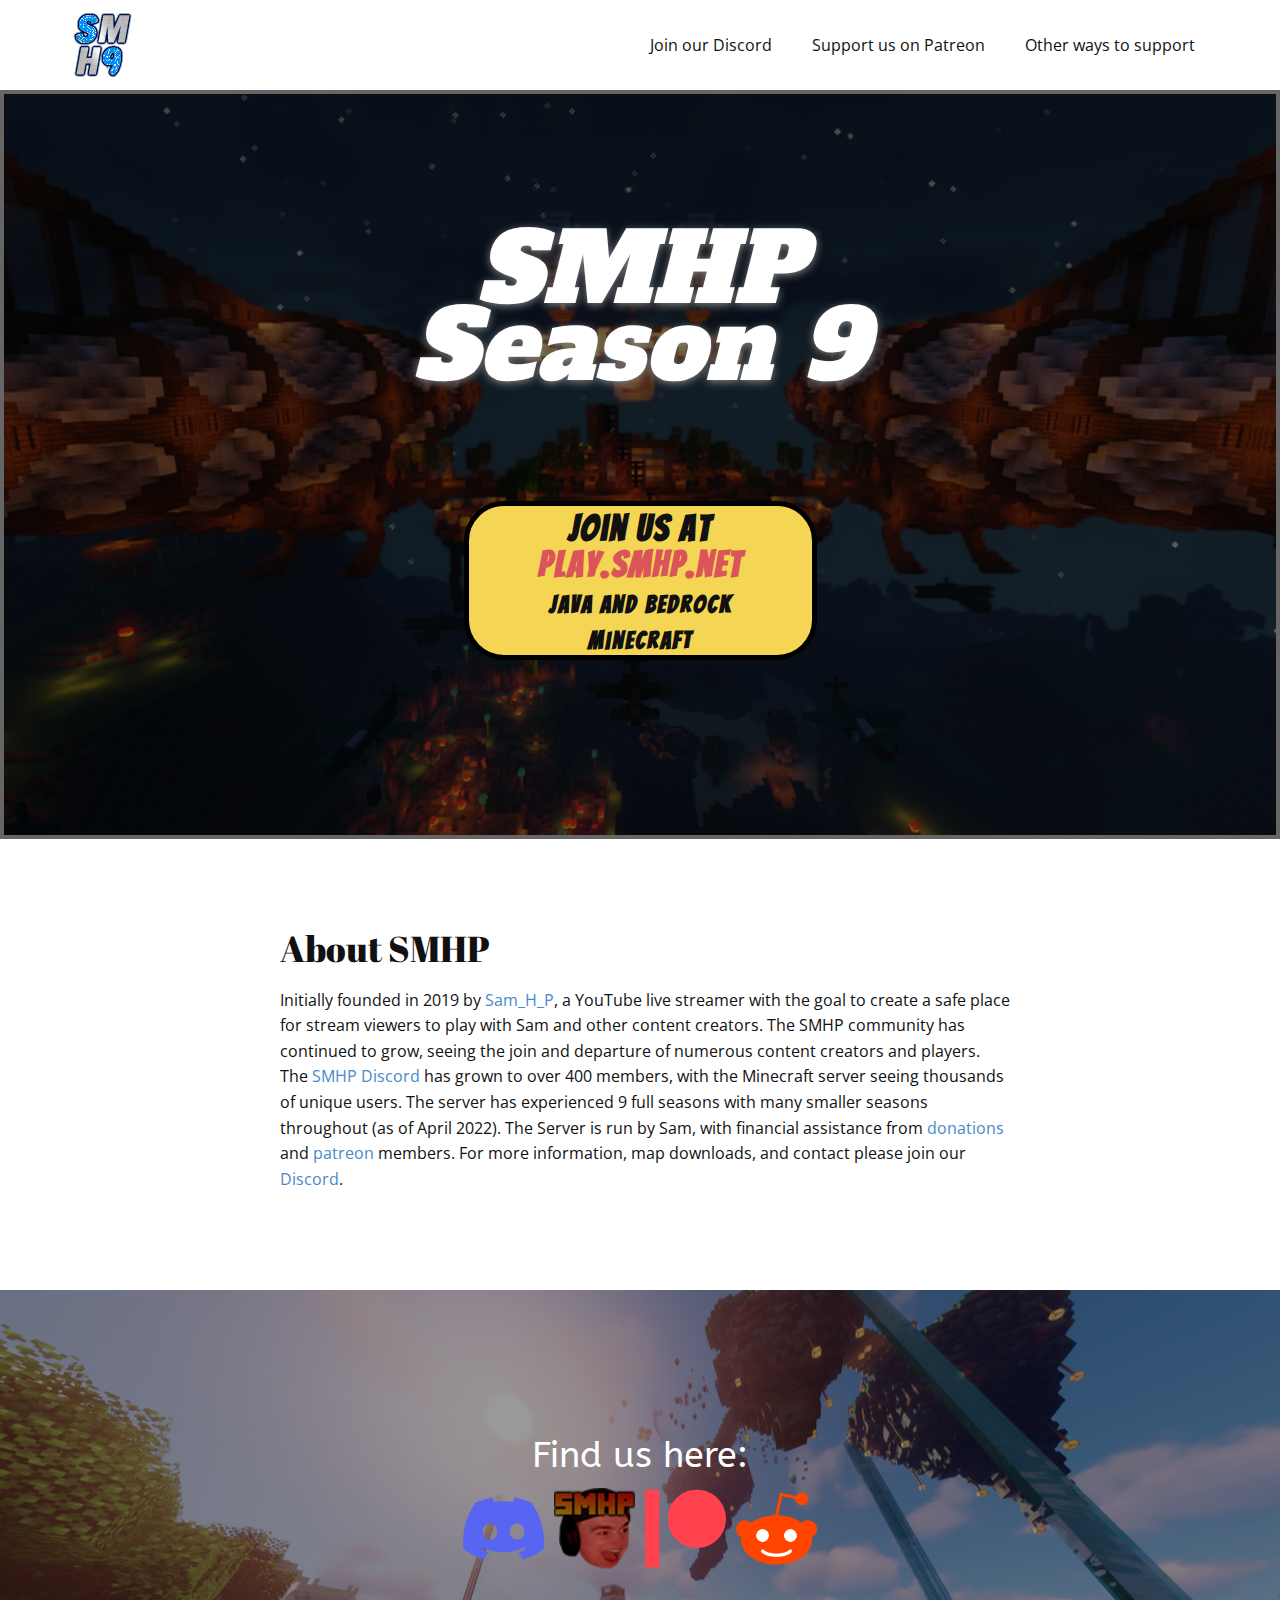
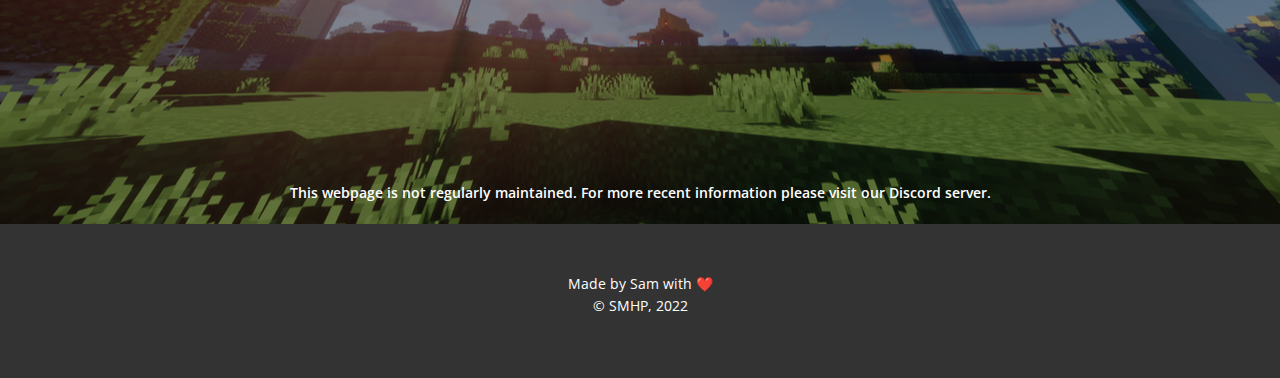
<file: index.html>
<!DOCTYPE html>
<html style="font-size: 16px;">
  <head>
    <meta name="viewport" content="width=device-width, initial-scale=1.0">
    <meta charset="utf-8">
    <meta name="keywords" content="SMHPSeason 9, ​Join us atPlay.smhp.netJava and Bedrock Support">
    <meta name="description" content="">
    <meta name="page_type" content="np-template-header-footer-from-plugin">
    <title>Home</title>
    <link rel="stylesheet" href="nicepage.css" media="screen">
<link rel="stylesheet" href="Home.css" media="screen">
    <script class="u-script" type="text/javascript" src="jquery-1.9.1.min.js" defer=""></script>
    <script class="u-script" type="text/javascript" src="nicepage.js" defer=""></script>
    <meta name="generator" content="Nicepage 4.9.1, nicepage.com">
    <link rel="icon" href="images/favicon.png">
    <link id="u-theme-google-font" rel="stylesheet" href="https://fonts.googleapis.com/css?family=Roboto:100,100i,300,300i,400,400i,500,500i,700,700i,900,900i|Open+Sans:300,300i,400,400i,500,500i,600,600i,700,700i,800,800i">
    <link id="u-page-google-font" rel="stylesheet" href="https://fonts.googleapis.com/css?family=Alfa+Slab+One:400|Bangers:400|Abril+Fatface:400|ABeeZee:400,400i">
    
    
    
    
    <script type="application/ld+json">{
		"@context": "http://schema.org",
		"@type": "Organization",
		"name": "WebSite1787217",
		"url": "/",
		"logo": "images/S9logo_150.png"
}</script>
    <meta name="theme-color" content="#478ac9">
    <meta property="og:title" content="Home">
    <meta property="og:description" content="">
    <meta property="og:type" content="website">
    <link rel="canonical" href="/">
  </head>
  <body data-home-page="https://website1787217.nicepage.io/Home.html?version=0a8850e0-e096-418a-b3b9-f9d5e865ac85" data-home-page-title="Home" class="u-body u-xl-mode"><header class="u-clearfix u-header u-header" id="sec-f953"><div class="u-clearfix u-sheet u-sheet-1">
        <a href="https://nicepage.com" class="u-image u-logo u-image-1" data-image-width="64" data-image-height="64">
          <img src="images/S9logo_150.png" class="u-logo-image u-logo-image-1">
        </a>
        <nav class="u-menu u-menu-dropdown u-offcanvas u-menu-1">
          <div class="menu-collapse" style="font-size: 1rem; letter-spacing: 0px;">
            <a class="u-button-style u-custom-left-right-menu-spacing u-custom-padding-bottom u-custom-top-bottom-menu-spacing u-nav-link u-text-active-palette-1-base u-text-hover-palette-2-base" href="#">
              <svg class="u-svg-link" viewBox="0 0 24 24"><use xlink:href="#menu-hamburger"></use></svg>
              <svg class="u-svg-content" version="1.1" id="menu-hamburger" viewBox="0 0 16 16" x="0px" y="0px" xmlns:xlink="http://www.w3.org/1999/xlink" xmlns="http://www.w3.org/2000/svg"><g><rect y="1" width="16" height="2"></rect><rect y="7" width="16" height="2"></rect><rect y="13" width="16" height="2"></rect>
</g></svg>
            </a>
          </div>
          <div class="u-custom-menu u-nav-container">
            <ul class="u-nav u-unstyled u-nav-1"><li class="u-nav-item"><a class="u-button-style u-nav-link u-text-active-palette-1-base u-text-hover-palette-2-base" href="https://discord.gg/TERDJwj" target="_blank" style="padding: 10px 20px;">Join our Discord</a>
</li><li class="u-nav-item"><a class="u-button-style u-nav-link u-text-active-palette-1-base u-text-hover-palette-2-base" href="https://www.patreon.com/smhp" target="_blank" style="padding: 10px 20px;">Support us on Patreon</a>
</li><li class="u-nav-item"><a class="u-button-style u-nav-link u-text-active-palette-1-base u-text-hover-palette-2-base" href="https://smhp.craftingstore.net/" target="_blank" style="padding: 10px 20px;">Other ways to support</a>
</li></ul>
          </div>
          <div class="u-custom-menu u-nav-container-collapse">
            <div class="u-black u-container-style u-inner-container-layout u-opacity u-opacity-95 u-sidenav">
              <div class="u-inner-container-layout u-sidenav-overflow">
                <div class="u-menu-close"></div>
                <ul class="u-align-center u-nav u-popupmenu-items u-unstyled u-nav-2"><li class="u-nav-item"><a class="u-button-style u-nav-link" href="https://discord.gg/TERDJwj" target="_blank">Join our Discord</a>
</li><li class="u-nav-item"><a class="u-button-style u-nav-link" href="https://www.patreon.com/smhp" target="_blank">Support us on Patreon</a>
</li><li class="u-nav-item"><a class="u-button-style u-nav-link" href="https://smhp.craftingstore.net/" target="_blank">Other ways to support</a>
</li></ul>
              </div>
            </div>
            <div class="u-black u-menu-overlay u-opacity u-opacity-70"></div>
          </div>
        </nav>
      </div></header>
    <section class="u-align-center u-border-4 u-border-grey-60 u-clearfix u-image u-shading u-section-1" id="carousel_3024" data-image-width="1280" data-image-height="705">
      <div class="u-clearfix u-sheet u-sheet-1">
        <h1 class="u-custom-font u-text u-title u-text-1" data-animation-name="customAnimationIn" data-animation-duration="1000">SMHP<br>Season 9
        </h1>
        <div class="u-border-5 u-border-black u-container-style u-expanded-width-xs u-group u-palette-3-light-1 u-radius-40 u-shape-round u-group-1">
          <div class="u-container-layout u-valign-middle-xs u-container-layout-1">
            <h2 class="u-align-center u-custom-font u-text u-text-2" spellcheck="false"> Join us at<br>
              <span class="u-text-palette-2-base">Play.smhp.net</span>
              <br>
              <span style="font-size: 1.5rem;">Java and Bedrock Minecraft</span>
            </h2>
          </div>
        </div>
      </div>
    </section>
    <section class="u-align-center u-clearfix u-section-2" id="sec-10dd">
      <div class="u-clearfix u-sheet u-valign-middle u-sheet-1">
        <div class="u-container-style u-group u-group-1">
          <div class="u-container-layout u-container-layout-1">
            <h2 class="u-custom-font u-text u-text-default u-text-1">About SMHP</h2>
            <p class="u-text u-text-2" spellcheck="false">Initially founded in 2019 by <a href="https://youtube.com/samhp" class="u-active-none u-border-none u-btn u-button-link u-button-style u-hover-none u-none u-text-palette-1-base u-btn-1" target="_blank">Sam_H_P</a>, a YouTube live streamer with the goal to create a safe place for stream viewers to play with Sam and other content creators. The SMHP community has continued to grow, seeing the join and departure of numerous content creators and players. The&nbsp;<a href="https://discord.smhp.net" class="u-active-none u-border-none u-btn u-button-link u-button-style u-hover-none u-none u-text-palette-1-base u-btn-2" target="_blank">SMHP Discord</a> has grown to over 400 members, with the Minecraft server seeing thousands of unique users. The server has experienced 9 full seasons with many smaller seasons throughout (as of April 2022). The Server is run by Sam, with financial assistance from <a href="https://smhp.craftingstore.net/" class="u-active-none u-border-none u-btn u-button-link u-button-style u-hover-none u-none u-text-palette-1-base u-btn-3" target="_blank">donations</a> and <a href="https://www.patreon.com/smhp" class="u-active-none u-border-none u-btn u-button-link u-button-style u-hover-none u-none u-text-palette-1-base u-btn-4" target="_blank">patreon</a> members. For more information, map downloads, and contact please join our <a href="https://discord.smhp.net" class="u-active-none u-border-none u-btn u-button-link u-button-style u-hover-none u-none u-text-palette-1-base u-btn-5" target="_blank">Discord</a>.
            </p>
          </div>
        </div>
      </div>
    </section>
    <section class="u-clearfix u-image u-shading u-section-3" id="sec-f9b6" data-image-width="1280" data-image-height="705">
      <div class="u-clearfix u-sheet u-sheet-1">
        <h2 class="u-align-center u-custom-font u-text u-text-1" spellcheck="false">Find us here:</h2>
        <div class="u-social-icons u-spacing-10 u-social-icons-1">
          <a class="u-social-url" target="_blank" data-type="Custom" title="Discord" href="http://discord.smhp.net"><span class="u-file-icon u-icon u-social-custom u-social-icon u-icon-1"><img src="images/5968756.png" alt=""></span>
          </a>
          <a class="u-social-url" target="_blank" data-type="Custom" title="Crafting Store" href="https://smhp.craftingstore.net/"><span class="u-file-icon u-icon u-social-custom u-social-icon u-icon-2"><img src="images/icon1_150.png" alt=""></span>
          </a>
          <a class="u-social-url" target="_blank" data-type="Custom" title="Patreon" href="https://www.patreon.com/smhp"><span class="u-file-icon u-icon u-social-custom u-social-icon u-icon-3"><img src="images/5968732.png" alt=""></span>
          </a>
          <a class="u-social-url" target="_blank" data-type="Reddit" title="Reddit" href="https://www.reddit.com/r/SMHP/"><span class="u-file-icon u-icon u-social-icon u-social-reddit u-icon-4"><img src="images/1384067.png" alt=""></span>
          </a>
        </div>
        <p class="u-align-center u-large-text u-text u-text-variant u-text-2" spellcheck="false"> This webpage is not regularly maintained. For more recent information please visit our Discord server. <br>
        </p>
      </div>
    </section>
    
    
    <footer class="u-align-center u-clearfix u-footer u-grey-80 u-footer" id="sec-3f6c"><div class="u-clearfix u-sheet u-sheet-1">
        <p class="u-small-text u-text u-text-variant u-text-1" spellcheck="false">Made by Sam&nbsp;with&nbsp;<a href="https://emojipedia.org/red-heart/" class="u-active-none u-border-none u-btn u-button-style u-hover-none u-none u-text-palette-1-base u-btn-1">❤️</a>
          <br>© SMHP, 2022<br>
        </p>
      </div></footer>
  </body>
</html>
</file>
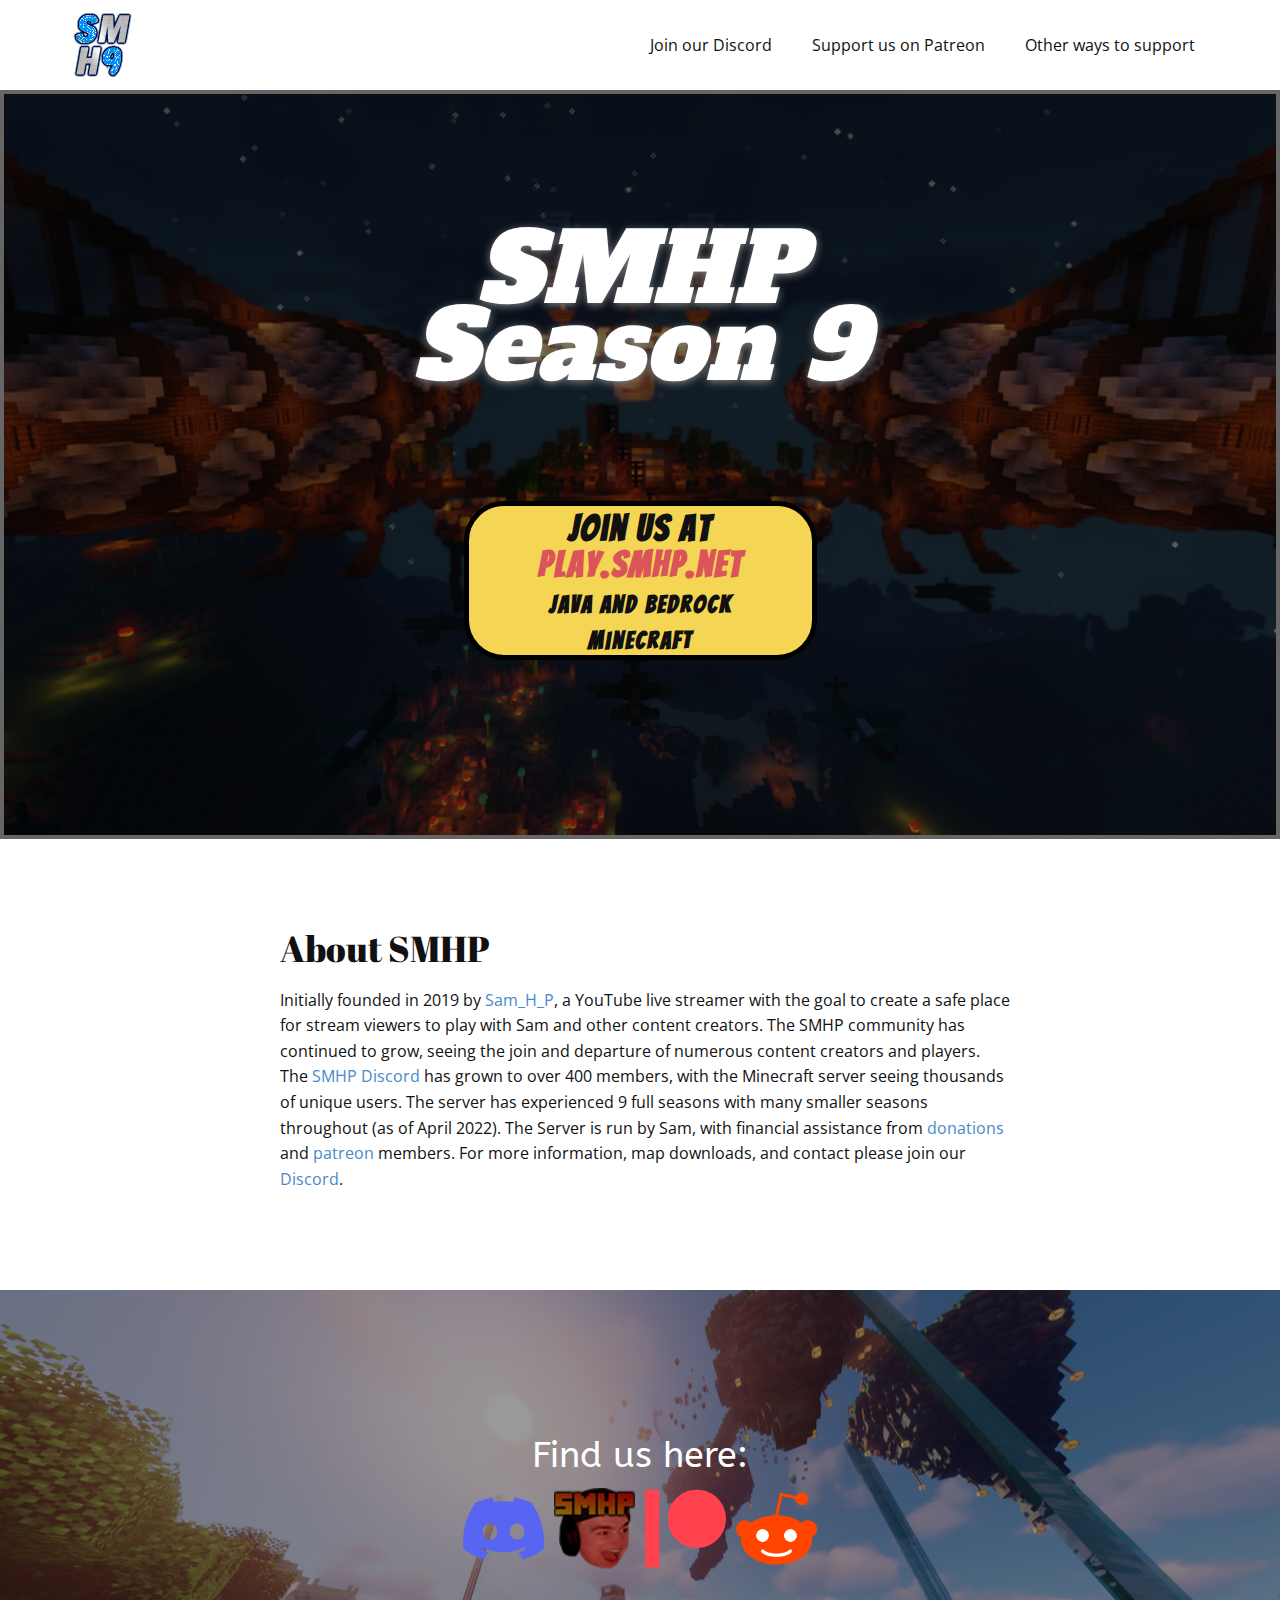
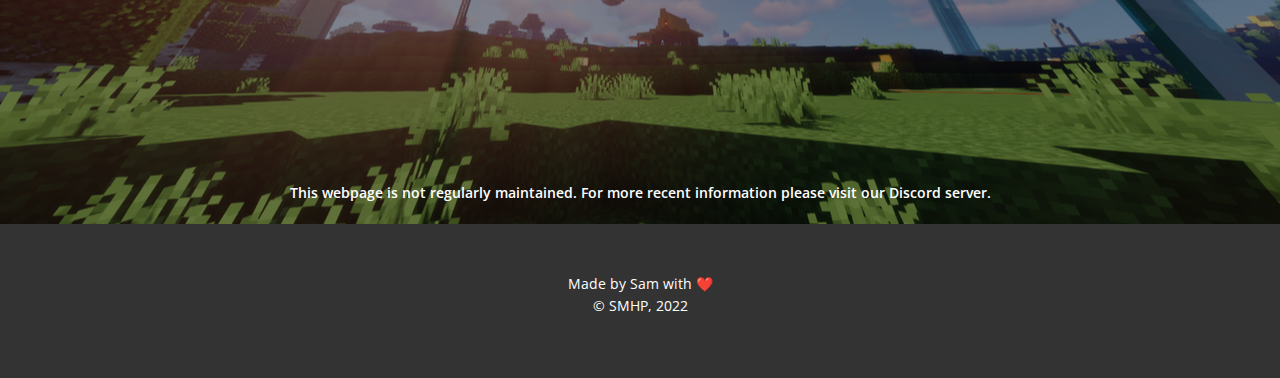
<file: Home.html>
<!DOCTYPE html>
<html style="font-size: 16px;">
  <head>
    <meta name="viewport" content="width=device-width, initial-scale=1.0">
    <meta charset="utf-8">
    <meta name="keywords" content="SMHPSeason 9, ​Join us atPlay.smhp.netJava and Bedrock Support">
    <meta name="description" content="">
    <meta name="page_type" content="np-template-header-footer-from-plugin">
    <title>Home</title>
    <link rel="stylesheet" href="nicepage.css" media="screen">
<link rel="stylesheet" href="Home.css" media="screen">
    <script class="u-script" type="text/javascript" src="jquery-1.9.1.min.js" defer=""></script>
    <script class="u-script" type="text/javascript" src="nicepage.js" defer=""></script>
    <meta name="generator" content="Nicepage 4.9.1, nicepage.com">
    <link rel="icon" href="images/favicon.png">
    <link id="u-theme-google-font" rel="stylesheet" href="https://fonts.googleapis.com/css?family=Roboto:100,100i,300,300i,400,400i,500,500i,700,700i,900,900i|Open+Sans:300,300i,400,400i,500,500i,600,600i,700,700i,800,800i">
    <link id="u-page-google-font" rel="stylesheet" href="https://fonts.googleapis.com/css?family=Alfa+Slab+One:400|Bangers:400|Abril+Fatface:400|ABeeZee:400,400i">
    
    
    
    
    <script type="application/ld+json">{
		"@context": "http://schema.org",
		"@type": "Organization",
		"name": "WebSite1787217",
		"url": "/",
		"logo": "images/S9logo_150.png"
}</script>
    <meta name="theme-color" content="#478ac9">
    <meta property="og:title" content="Home">
    <meta property="og:description" content="">
    <meta property="og:type" content="website">
    <link rel="canonical" href="/">
  </head>
  <body class="u-body u-xl-mode"><header class="u-clearfix u-header u-header" id="sec-f953"><div class="u-clearfix u-sheet u-sheet-1">
        <a href="https://nicepage.com" class="u-image u-logo u-image-1" data-image-width="64" data-image-height="64">
          <img src="images/S9logo_150.png" class="u-logo-image u-logo-image-1">
        </a>
        <nav class="u-menu u-menu-dropdown u-offcanvas u-menu-1">
          <div class="menu-collapse" style="font-size: 1rem; letter-spacing: 0px;">
            <a class="u-button-style u-custom-left-right-menu-spacing u-custom-padding-bottom u-custom-top-bottom-menu-spacing u-nav-link u-text-active-palette-1-base u-text-hover-palette-2-base" href="#">
              <svg class="u-svg-link" viewBox="0 0 24 24"><use xlink:href="#menu-hamburger"></use></svg>
              <svg class="u-svg-content" version="1.1" id="menu-hamburger" viewBox="0 0 16 16" x="0px" y="0px" xmlns:xlink="http://www.w3.org/1999/xlink" xmlns="http://www.w3.org/2000/svg"><g><rect y="1" width="16" height="2"></rect><rect y="7" width="16" height="2"></rect><rect y="13" width="16" height="2"></rect>
</g></svg>
            </a>
          </div>
          <div class="u-custom-menu u-nav-container">
            <ul class="u-nav u-unstyled u-nav-1"><li class="u-nav-item"><a class="u-button-style u-nav-link u-text-active-palette-1-base u-text-hover-palette-2-base" href="https://discord.gg/TERDJwj" target="_blank" style="padding: 10px 20px;">Join our Discord</a>
</li><li class="u-nav-item"><a class="u-button-style u-nav-link u-text-active-palette-1-base u-text-hover-palette-2-base" href="https://www.patreon.com/smhp" target="_blank" style="padding: 10px 20px;">Support us on Patreon</a>
</li><li class="u-nav-item"><a class="u-button-style u-nav-link u-text-active-palette-1-base u-text-hover-palette-2-base" href="https://smhp.craftingstore.net/" target="_blank" style="padding: 10px 20px;">Other ways to support</a>
</li></ul>
          </div>
          <div class="u-custom-menu u-nav-container-collapse">
            <div class="u-black u-container-style u-inner-container-layout u-opacity u-opacity-95 u-sidenav">
              <div class="u-inner-container-layout u-sidenav-overflow">
                <div class="u-menu-close"></div>
                <ul class="u-align-center u-nav u-popupmenu-items u-unstyled u-nav-2"><li class="u-nav-item"><a class="u-button-style u-nav-link" href="https://discord.gg/TERDJwj" target="_blank">Join our Discord</a>
</li><li class="u-nav-item"><a class="u-button-style u-nav-link" href="https://www.patreon.com/smhp" target="_blank">Support us on Patreon</a>
</li><li class="u-nav-item"><a class="u-button-style u-nav-link" href="https://smhp.craftingstore.net/" target="_blank">Other ways to support</a>
</li></ul>
              </div>
            </div>
            <div class="u-black u-menu-overlay u-opacity u-opacity-70"></div>
          </div>
        </nav>
      </div></header>
    <section class="u-align-center u-border-4 u-border-grey-60 u-clearfix u-image u-shading u-section-1" id="carousel_3024" data-image-width="1280" data-image-height="705">
      <div class="u-clearfix u-sheet u-sheet-1">
        <h1 class="u-custom-font u-text u-title u-text-1" data-animation-name="customAnimationIn" data-animation-duration="1000">SMHP<br>Season 9
        </h1>
        <div class="u-border-5 u-border-black u-container-style u-expanded-width-xs u-group u-palette-3-light-1 u-radius-40 u-shape-round u-group-1">
          <div class="u-container-layout u-valign-middle-xs u-container-layout-1">
            <h2 class="u-align-center u-custom-font u-text u-text-2" spellcheck="false"> Join us at<br>
              <span class="u-text-palette-2-base">Play.smhp.net</span>
              <br>
              <span style="font-size: 1.5rem;">Java and Bedrock Minecraft</span>
            </h2>
          </div>
        </div>
      </div>
    </section>
    <section class="u-align-center u-clearfix u-section-2" id="sec-10dd">
      <div class="u-clearfix u-sheet u-valign-middle u-sheet-1">
        <div class="u-container-style u-group u-group-1">
          <div class="u-container-layout u-container-layout-1">
            <h2 class="u-custom-font u-text u-text-default u-text-1">About SMHP</h2>
            <p class="u-text u-text-2" spellcheck="false">Initially founded in 2019 by <a href="https://youtube.com/samhp" class="u-active-none u-border-none u-btn u-button-link u-button-style u-hover-none u-none u-text-palette-1-base u-btn-1" target="_blank">Sam_H_P</a>, a YouTube live streamer with the goal to create a safe place for stream viewers to play with Sam and other content creators. The SMHP community has continued to grow, seeing the join and departure of numerous content creators and players. The&nbsp;<a href="https://discord.smhp.net" class="u-active-none u-border-none u-btn u-button-link u-button-style u-hover-none u-none u-text-palette-1-base u-btn-2" target="_blank">SMHP Discord</a> has grown to over 400 members, with the Minecraft server seeing thousands of unique users. The server has experienced 9 full seasons with many smaller seasons throughout (as of April 2022). The Server is run by Sam, with financial assistance from <a href="https://smhp.craftingstore.net/" class="u-active-none u-border-none u-btn u-button-link u-button-style u-hover-none u-none u-text-palette-1-base u-btn-3" target="_blank">donations</a> and <a href="https://www.patreon.com/smhp" class="u-active-none u-border-none u-btn u-button-link u-button-style u-hover-none u-none u-text-palette-1-base u-btn-4" target="_blank">patreon</a> members. For more information, map downloads, and contact please join our <a href="https://discord.smhp.net" class="u-active-none u-border-none u-btn u-button-link u-button-style u-hover-none u-none u-text-palette-1-base u-btn-5" target="_blank">Discord</a>.
            </p>
          </div>
        </div>
      </div>
    </section>
    <section class="u-clearfix u-image u-shading u-section-3" id="sec-f9b6" data-image-width="1280" data-image-height="705">
      <div class="u-clearfix u-sheet u-sheet-1">
        <h2 class="u-align-center u-custom-font u-text u-text-1" spellcheck="false">Find us here:</h2>
        <div class="u-social-icons u-spacing-10 u-social-icons-1">
          <a class="u-social-url" target="_blank" data-type="Custom" title="Discord" href="http://discord.smhp.net"><span class="u-file-icon u-icon u-social-custom u-social-icon u-icon-1"><img src="images/5968756.png" alt=""></span>
          </a>
          <a class="u-social-url" target="_blank" data-type="Custom" title="Crafting Store" href="https://smhp.craftingstore.net/"><span class="u-file-icon u-icon u-social-custom u-social-icon u-icon-2"><img src="images/icon1_150.png" alt=""></span>
          </a>
          <a class="u-social-url" target="_blank" data-type="Custom" title="Patreon" href="https://www.patreon.com/smhp"><span class="u-file-icon u-icon u-social-custom u-social-icon u-icon-3"><img src="images/5968732.png" alt=""></span>
          </a>
          <a class="u-social-url" target="_blank" data-type="Reddit" title="Reddit" href="https://www.reddit.com/r/SMHP/"><span class="u-file-icon u-icon u-social-icon u-social-reddit u-icon-4"><img src="images/1384067.png" alt=""></span>
          </a>
        </div>
        <p class="u-align-center u-large-text u-text u-text-variant u-text-2" spellcheck="false"> This webpage is not regularly maintained. For more recent information please visit our Discord server. <br>
        </p>
      </div>
    </section>
    
    
    <footer class="u-align-center u-clearfix u-footer u-grey-80 u-footer" id="sec-3f6c"><div class="u-clearfix u-sheet u-sheet-1">
        <p class="u-small-text u-text u-text-variant u-text-1" spellcheck="false">Made by Sam&nbsp;with&nbsp;<a href="https://emojipedia.org/red-heart/" class="u-active-none u-border-none u-btn u-button-style u-hover-none u-none u-text-palette-1-base u-btn-1">❤️</a>
          <br>© SMHP, 2022<br>
        </p>
      </div></footer>
  </body>
</html>
</file>
